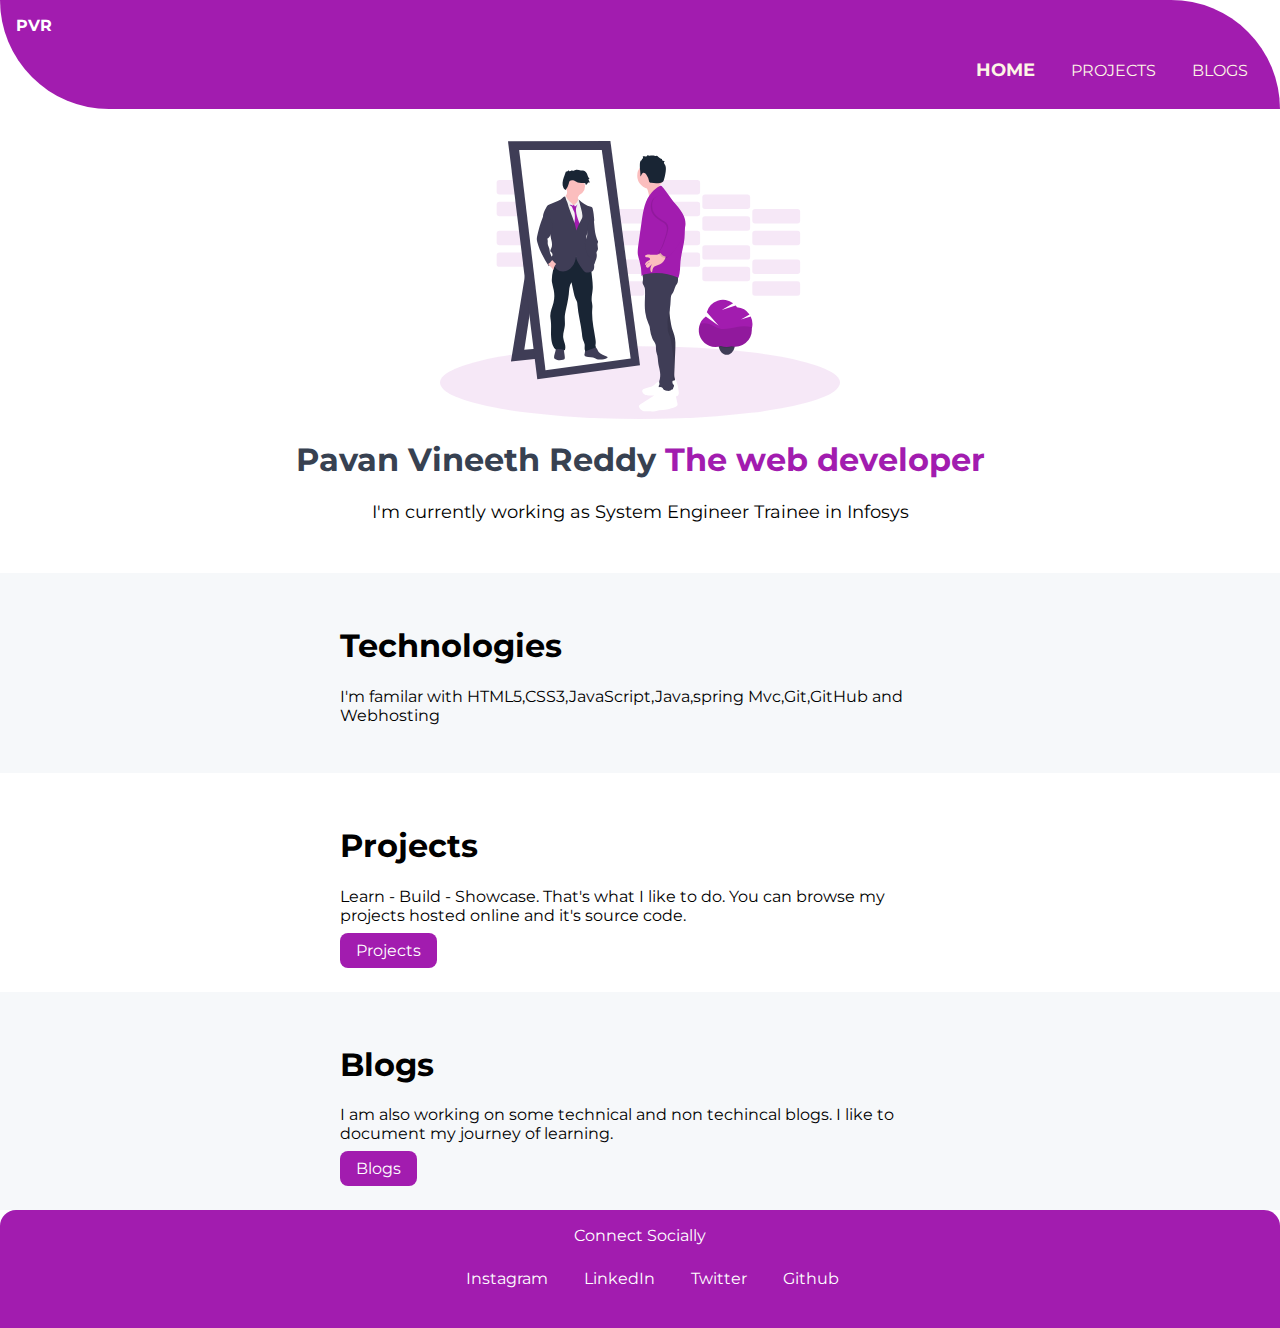
<file: index.html>
<!DOCTYPE html>
<html lang="en">
<head>
    <meta charset="UTF-8">
    <meta name="viewport" content="width=device-width, initial-scale=1.0">
    <title>My Website</title>
    <link href='style.css' rel='stylesheet'/>
</head>
<body>
    <nav class='navigation container'>
        <div class='nav-brand'>PVR</div>
        <ul class='list-non-bullet nav-pills'>
            <li class="list-item-inline">
                <a class="link link-active" href='/index.html'>HOME</a>
            </li>
            <li class="list-item-inline">
               <a  class="link " href='/pages/projects.html'>PROJECTS</a>
           </li>
           <li class="list-item-inline">
               <a  class="link " href='/pages/blogs.html'>BLOGS</a>
           </li>
        </ul>
    </nav>
    <header class='hero'>
        <img class='hero-img' src='images/Main.svg' />
        <h1 class='hero-heading'>Pavan Vineeth Reddy <span class='hero-inverted'>The web developer</span></h1>
        <p class='para'>I'm currently working as System Engineer Trainee in Infosys</p>

    </header>
<div>
    <section class="section ow">
        <div class="container container-center">
            <h1>Technologies</h1>
            <p>I'm familar with HTML5,CSS3,JavaScript,Java,spring Mvc,Git,GitHub and Webhosting</p>
        </div>
    </section>
    <section class="section">
        <div class="container container-center">
            <h1>Projects</h1>
            <p>Learn - Build - Showcase. That's what I like to do. You can browse my projects hosted online and it's source code.</p>
            <a class="link primary-link"href='/pages/projects.html'>Projects</a>
        </div>
    </section>
    <section class="section ow">
        <div class="container container-center">
            <h1>Blogs</h1>
            <p>I am also working on some technical and non techincal blogs. I like to document my journey of learning.</p>
            <a class="link primary-link"href='/pages/blogs.html'>Blogs</a>
        </div>
    </section>
    
</div>
    <footer class="footer">
        <div class="footer-container">Connect Socially</div>
        <ul class="list-non-bullet">
            <li class='list-item-inline'>
                <a class="link" target='_blank' href='https://www.instagram.com/__pvr__/'>Instagram</a>
            </li>
            <li class='list-item-inline'>
                <a class="link" target='_blank' href='https://www.linkedin.com/in/pavan-vineethreddy-0a5b59118/'>LinkedIn</a>
            </li>
            <li class='list-item-inline'>
                <a class="link" target='_blank' href='https://twitter.com/home'>Twitter</a>
            </li>
            <li class='list-item-inline'>
                <a class="link" target='_blank' href='https://github.com/vineeth-t'>Github</a>
            </li>
        </ul>
    </footer>
</body>
</html>
</file>
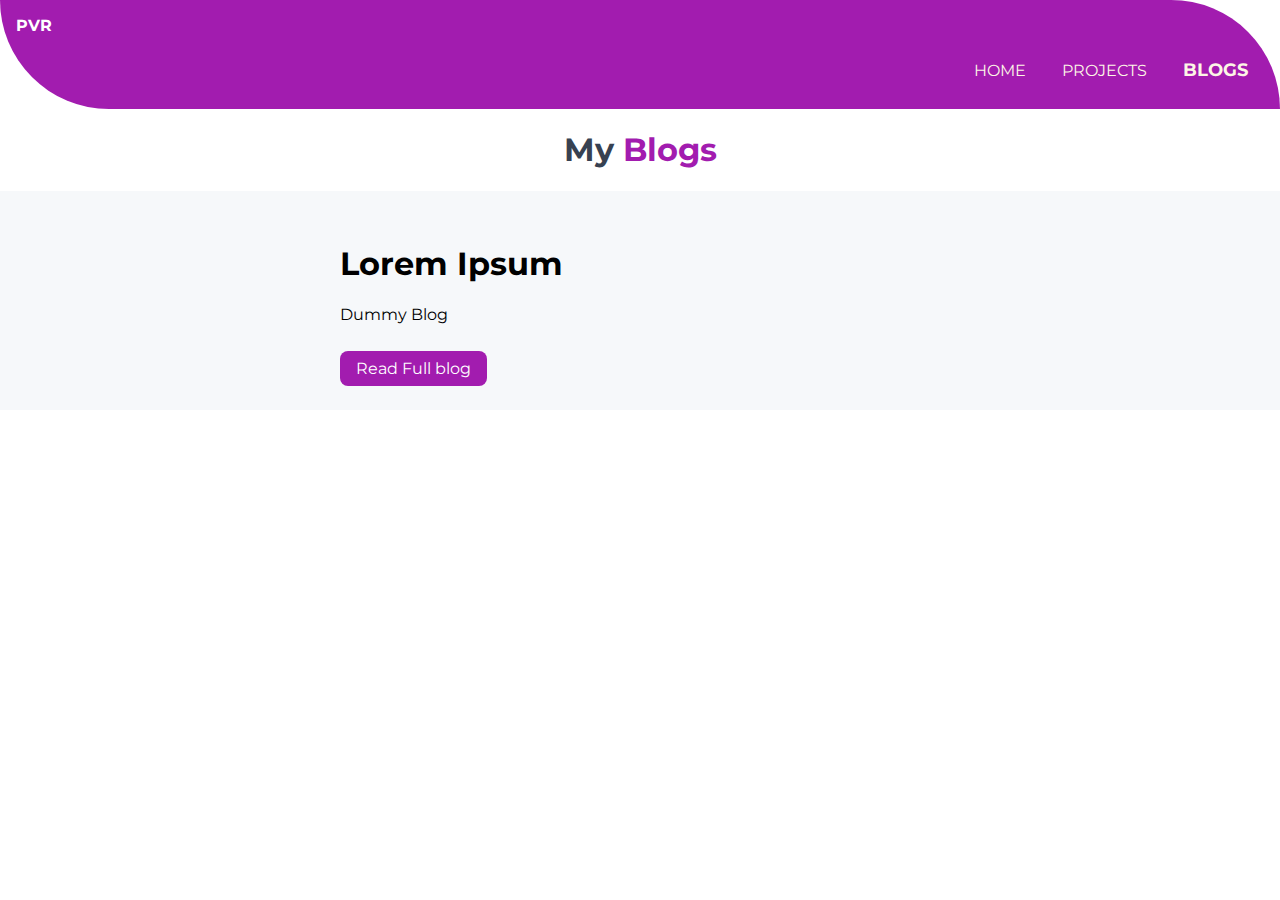
<file: pages/blogs.html>
<!DOCTYPE html>
<html lang="en">
<head>
    <meta charset="UTF-8">
    <meta name="viewport" content="width=device-width, initial-scale=1.0">
    <title>Blogs</title>
    <link href='/style.css' rel='stylesheet'/>
</head>
<body>
    <nav class='navigation container'>
        <div class='nav-brand'>PVR</div>
        <ul class='list-non-bullet nav-pills'>
            <li class="list-item-inline">
                <a class="link " href='/index.html'>HOME</a>
            </li>
            <li class="list-item-inline">
               <a  class="link " href='/pages/projects.html'>PROJECTS</a>
           </li>
           <li class="list-item-inline">
               <a  class="link link-active" href='/pages/blogs.html'>BLOGS</a>
           </li>
        </ul>
    </nav>
    <h1 class='heading-main' >My <span class='heading'>Blogs</span></h1>
    <section class="section ow">
        <div class="container container-center">
            <h1>Lorem Ipsum</h1>
            <p>Dummy Blog</p><br>
            <a class="link primary-link" target='_blank' href='/pages/blog1.html'>Read Full blog</a>
        </div>
    </section>
    
</body>
</html>
</file>
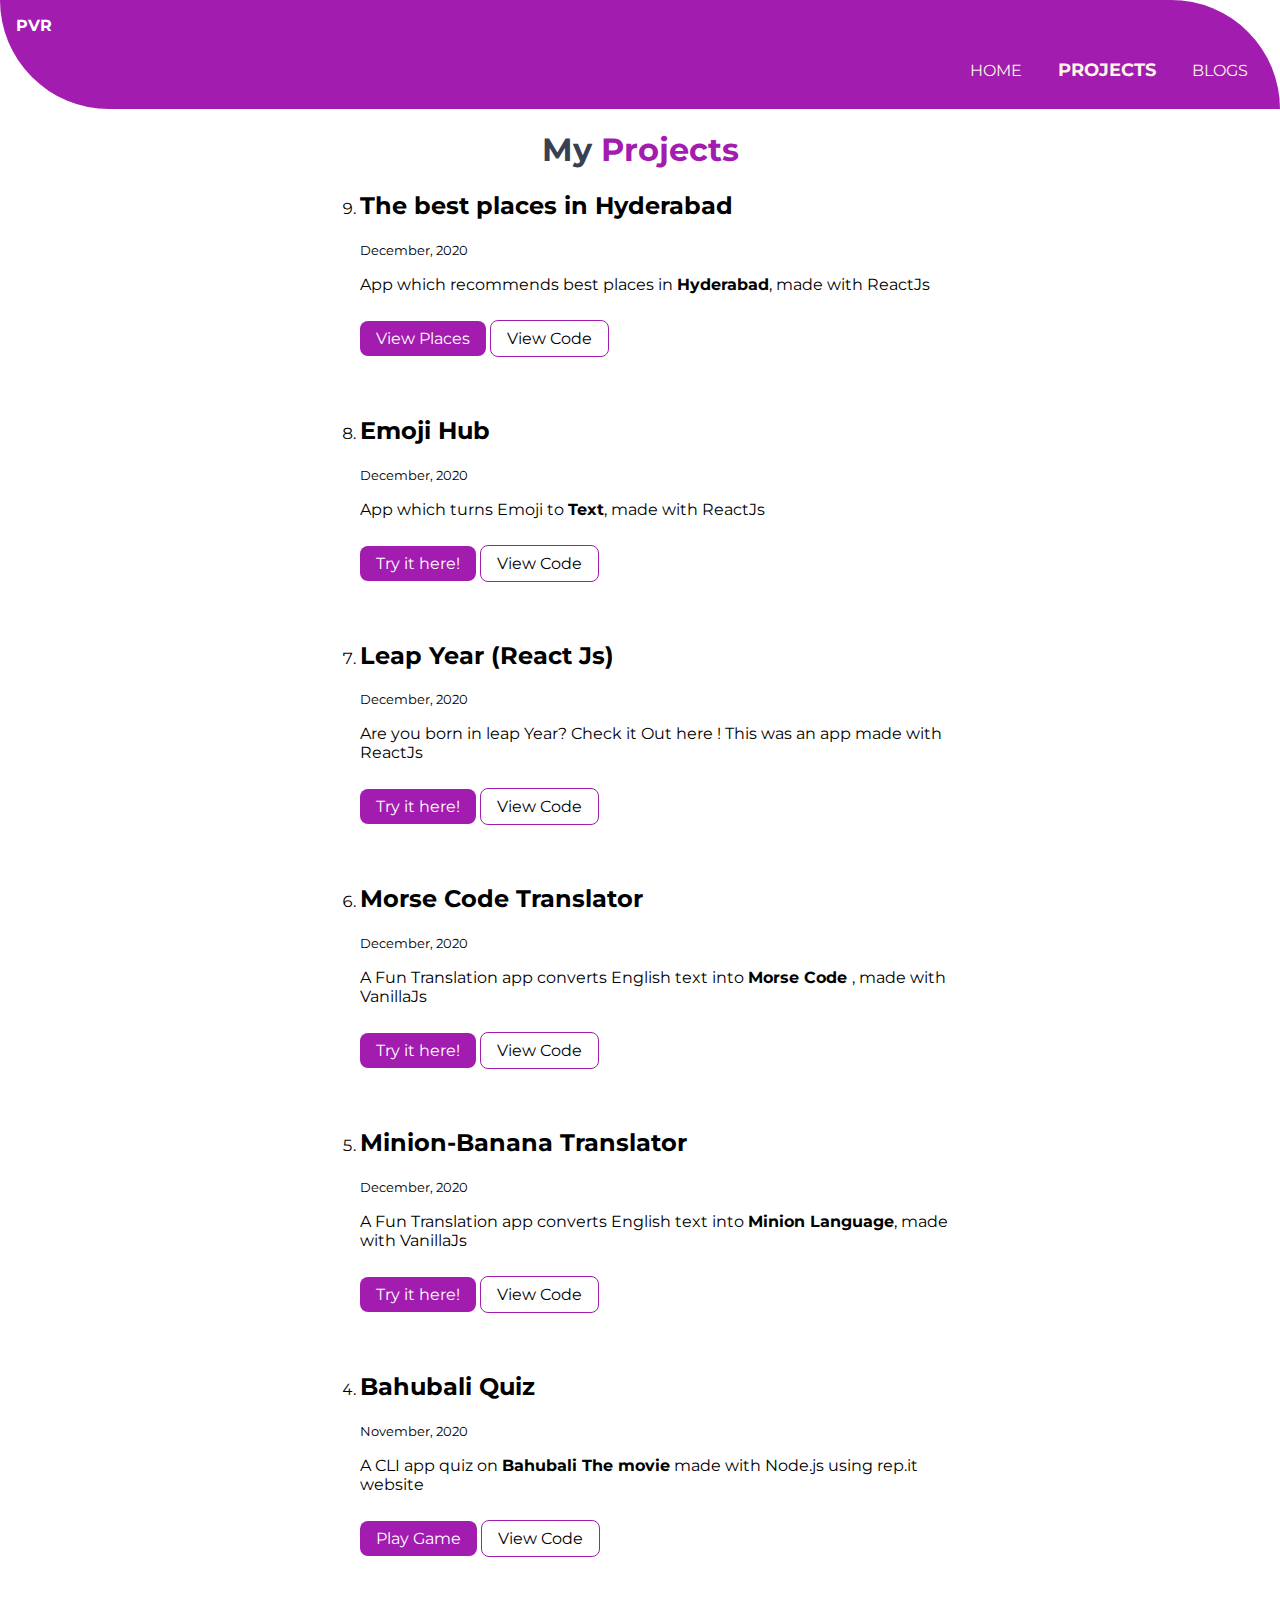
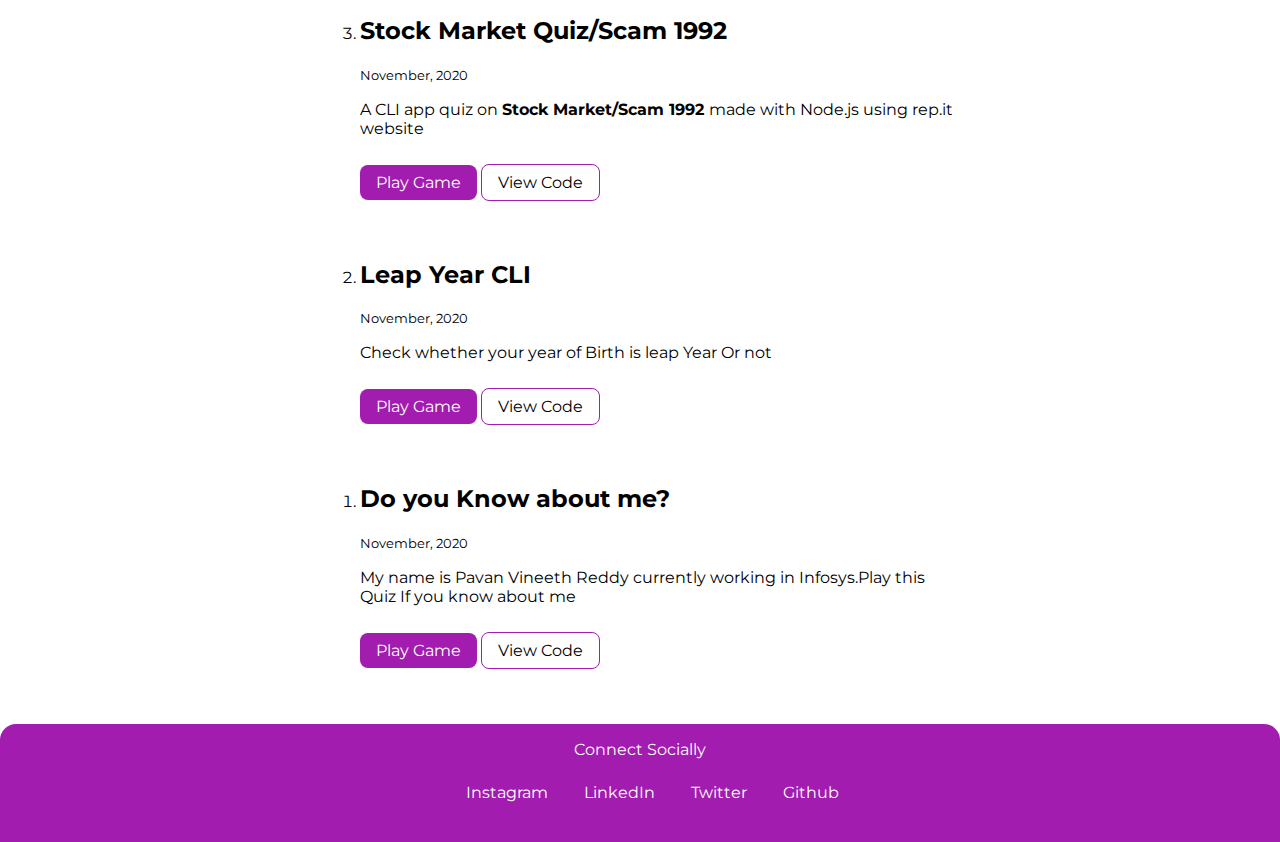
<file: pages/projects.html>
<!DOCTYPE html>
<html lang="en">
<head>
    <meta charset="UTF-8">
    <meta name="viewport" content="width=device-width, initial-scale=1.0">
    <title>Document</title>
    <link href='/style.css' rel='stylesheet'/>
</head>
<body>
    <nav class='navigation container'>
        <div class='nav-brand'>PVR</div>
        <ul class='list-non-bullet nav-pills'>
            <li class="list-item-inline">
                <a class="link " href='/index.html'>HOME</a>
            </li>
            <li class="list-item-inline">
               <a  class="link link-active" href='/pages/projects.html'>PROJECTS</a>
           </li>
           <li class="list-item-inline">
               <a  class="link " href='/pages/blogs.html'>BLOGS</a>
           </li>
        </ul>
    </nav>
    <h1 class='heading-main' >My <span class='heading'>Projects </span></h1>
    <ol reversed>
    <li class="container-center c1">
            <div class="container ">
                <h2>The best places in Hyderabad</h2>
                <small>December, 2020</small>
                <p> App which recommends best places in <strong>Hyderabad</strong>, made with ReactJs</p><br>
                <a target="_blank" href="https://hyderabad-hangouts.netlify.app//"class="link primary-link">View Places</a>
                <a target="_blank" href="https://github.com/vineeth-t/RecommendationApp-reactJs" class="link secondary-link">View Code</a>
            </div>
        </li>
        <li class="container-center c1">
            <div class="container ">
                <h2>Emoji Hub</h2>
                <small>December, 2020</small>
                <p> App which turns Emoji to <strong>Text</strong>, made with ReactJs</p><br>
                <a target="_blank" href="https://emojitranslator2.netlify.app/"class="link primary-link">Try it here!</a>
                <a target="_blank" href="https://github.com/vineeth-t/React-emoji-app" class="link secondary-link">View Code</a>
            </div>
        </li>
        <li class="container-center c1">
            <div class="container ">
                <h2>Leap Year (React Js)</h2>
                <small>December, 2020</small>
                <p> Are you born in leap Year? Check it Out here ! This was an app made with ReactJs</p><br>
                <a href="https://leapyearr.netlify.app/"class="link primary-link">Try it here!</a>
                <a target="_blank" href="https://github.com/vineeth-t/leap-year-reatjs" class="link secondary-link">View Code</a>
                
            </div>
        </li>
        <li class="container-center c1">
            <div class="container ">
                <h2>Morse Code Translator</h2>
                <small>December, 2020</small>
                <p>A Fun Translation app converts English text into <strong>Morse Code </strong>, made with VanillaJs</p><br>
                <a target="_blank" href="https://mors-code-translator.netlify.app/"class="link primary-link">Try it here!</a>
                <a target="_blank" href="https://github.com/vineeth-t/Morse-code-translator" class="link secondary-link">View Code</a>
            </div>
        </li>
        <li class="container-center c1">
            <div class="container ">
                <h2>Minion-Banana Translator</h2>
                <small>December, 2020</small>
                <p>A Fun Translation app converts English text into <strong>Minion Language</strong>, made with VanillaJs</p><br>
                <a target="_blank" href="https://minion-translation7.netlify.app/"class="link primary-link">Try it here!</a>
                <a target="_blank" href="https://github.com/vineeth-t/Banana-Minion-translator" class="link secondary-link">View Code</a>
            </div>
        </li>
        <li class="container-center c1">
            <div class="container ">
                <h2>Bahubali Quiz</h2>
                <small>November, 2020</small>
                <p>A CLI app quiz on <strong>Bahubali The movie</strong> made with Node.js using rep.it website</p><br>
                <a target="_blank" href="  https://repl.it/@pavanvineeth/Bahubali-Quiz?embed=1&output=1#index.js"class="link primary-link">Play Game</a>
                <a target="_blank" href="https://github.com/vineeth-t/Bahubali-The-Movie-Quiz" class="link secondary-link">View Code</a>
            </div>
        </li>
        <li class="container-center c1">
            <div class="container">
                <h2>Stock Market Quiz/Scam 1992</h2>
                <small>November, 2020</small>
                <p>A CLI app quiz on <strong>Stock Market/Scam 1992 </strong> made with Node.js using rep.it website</p><br>
                <a target="_blank" href="https://repl.it/@pavanvineeth/StockMarketQuiz?embed=1&output=1#index.js"class="link primary-link">Play Game</a>
                <a target="_blank" href="https://github.com/vineeth-t/Scam-1992-stock-market-quiz" class="link secondary-link">View Code</a>
            </div>
        </li>
        <li class="container-center c1">
            <div class="container">
                <h2>Leap Year CLI</h2>
                <small>November, 2020</small>
                <p>Check whether your year of Birth is leap Year Or not</p><br>
                <a target="_blank" href="https://repl.it/@pavanvineeth/LEAP-YEAR?embed=1&output=1#index.js"class="link primary-link">Play Game</a>
                <a target="_blank" href="https://repl.it/@pavanvineeth/LEAP-YEAR#index.js" class="link secondary-link">View Code</a>
            </div>
        </li>
        <li class="container-center c1">
            <div class="container">
                <h2>Do you Know about me?</h2>
                <small>November, 2020</small>
                <p>My name is Pavan Vineeth Reddy currently working in Infosys.Play this Quiz If you know about me</p><br>
                <a target="_blank" href="https://repl.it/@pavanvineeth/quiz01?embed=1&output=1#index.js"class="link primary-link">Play Game</a>
                <a target="_blank" href="https://github.com/vineeth-t/do-you-Know-about-me" class="link secondary-link">View Code</a>
            </div>
        </li>
    </ol>
    <footer class="footer">
        <div class="footer-container">Connect Socially</div>
        <ul class="list-non-bullet">
            <li class='list-item-inline'>
                <a class="link" target='_blank'href='https://www.instagram.com/__pvr__/'>Instagram</a>
            </li>
            <li class='list-item-inline'>
                <a class="link" target='_blank' href='https://www.linkedin.com/in/pavan-vineethreddy-0a5b59118/'>LinkedIn</a>
            </li>
            <li class='list-item-inline'>
                <a class="link" target='_blank' href='https://twitter.com/home'>Twitter</a>
            </li>
            <li class='list-item-inline'>
                <a class="link" target='_blank' href='https://github.com/vineeth-t'>Github</a>
            </li>
        </ul>
    </footer>
</body>
</html>
</file>
<file: style.css>
@import url('https://fonts.googleapis.com/css2?family=Montserrat:wght@400;700&display=swap');

:root{
    --primary-color:white;
    --secondary-color :#A21CAF;
    --gray-color:#374151;
    --off-white: #f6f8fa;

}


body{
    font-family: 'Montserrat', 'sans-serif';   
    margin: auto;
}

.container-fluid{
    padding-left:1 rem;
    padding-right:1 rem;
}

.container-center{
    max-width: 600px;
    margin:auto;
}

.primary-link{
    padding-top: 2rem;
    background-color: var(--secondary-color);
    border-radius: 0.5rem;
    color: var( --primary-color);
}
.link{
    text-decoration:none;
    padding: 0.5rem 1rem;
}

.secondary-link{
    margin-top: 1rem;
    background-color:var( --primary-color);
    color: black;
    border: 1px solid var(--secondary-color);
    border-radius: 0.5rem;
}
hr{
    margin :2rem 0rem;
}

/* lists */

.list-non-bullet{
    list-style:none;
}

.list-item-inline{
 display:inline-block;
 padding :0rem 0.5rem;
}

 /* automatically adjust
.item-inline{
    display:inline-block;
    padding :0rem 0.5rem;
   }

   /* give break after every list item */
/* .item-inline{
    display:block;
    padding :0rem 0.5rem;
   } */ 


   .navigation{
       
    padding: 1rem 1rem 0rem 1rem;
       background-color: var(--secondary-color);
       color:white;
      
       border-bottom-left-radius: 10rem;
       border-top-right-radius: 10rem;
       padding-bottom: 0.25rem;
   
   }
 .navigation .nav-brand{
    
     font-weight: bold;
 }
   
   .navigation .link {
        display: inline-block;
       color:oldlace;
       padding: 0.5rem;
      
   }

   .nav-pills{
       text-align: right;
      
   }
    
   .navigation  .link-active{
    font-size: large;
    font-weight: bold;
   }


  .hero{
      padding :2rem;
  } 
  .hero .hero-img{
      max-width:400px;
      margin:auto;
      display:block;

  }
  .hero .hero-heading{
    color : var(--gray-color);
    text-align: center;
  }

  .hero .hero-heading .hero-inverted{
      color: var(--secondary-color);
  }
 
.section {
   padding: 2rem;
   margin: auto;

}
.section h1 {
    text-align: left;
}
.ow {
    background-color: var(--off-white);
}
.footer{
    background-color : var( --secondary-color);
    padding : 1rem 1rem;
    text-align :center; 
    color:white;
    margin : auto;
    border-top-left-radius: 1rem;
    border-top-right-radius: 1rem;
}
.footer-container{
    text-align :center; 
}
.footer .link{
    color:white;
    display: inline-block;
    padding-inline-start: 0px;
}
.para{
    text-align: center;
    font-size: large;
}
.c1{
 padding-bottom: 3rem;
}
 .heading{
     color: var(--secondary-color)
 }
 .heading-main{
    text-align: center;
    color: #374151;
 }

 .img{
    max-width: 400px;
    margin: auto;
    border-radius: 0.5rem;
}
</file>
